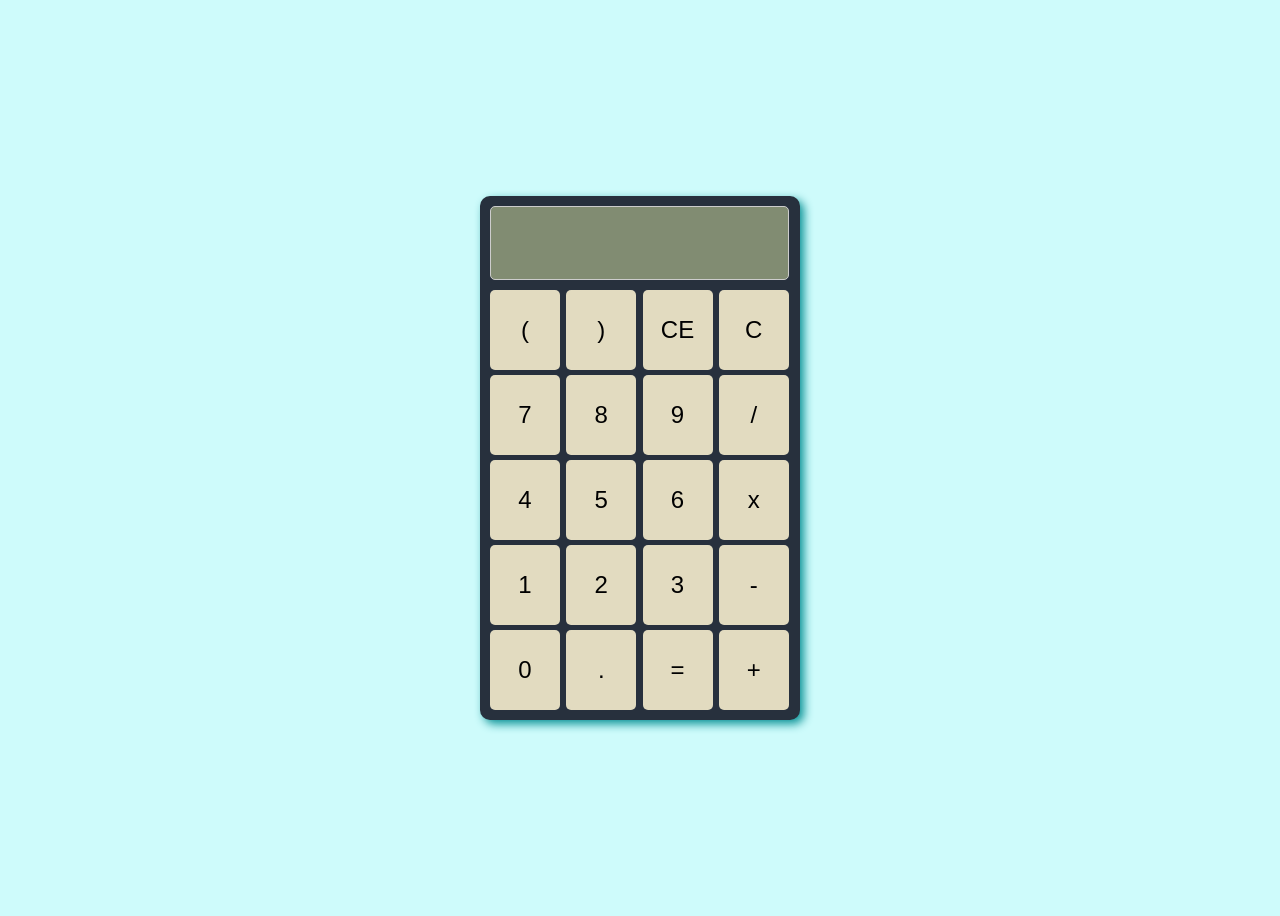
<file: Calculator/index.html>
<!DOCTYPE html>
<html lang="en">
<head>
    <meta charset="UTF-8">
    <meta name="viewport" content="width=device-width, initial-scale=1.0">
    <title>Calculator</title>
    <link rel="icon" href="cal.png" type="image/png">
    <link rel="stylesheet" href="style.css">
</head>
<body>
    <div class="parent">
        <input class="display" id="display" value="">
        <div class="btns">
            <button onclick="appendToDisplay('(')">(</button>
            <button onclick="appendToDisplay(')')">)</button>
            <button onclick="clearLastElement()">CE</button>
            <button onclick="clearDisplay()">C</button>
            <button onclick="appendToDisplay('7')">7</button>
            <button onclick="appendToDisplay('8')">8</button>
            <button onclick="appendToDisplay('9')">9</button>
            <button onclick="appendToDisplay('/')">/</button>
            <button onclick="appendToDisplay('4')">4</button>
            <button onclick="appendToDisplay('5')">5</button>
            <button onclick="appendToDisplay('6')">6</button>
            <button onclick="appendToDisplay('*')">x</button>
            <button onclick="appendToDisplay('1')">1</button>
            <button onclick="appendToDisplay('2')">2</button>
            <button onclick="appendToDisplay('3')">3</button>
            <button onclick="appendToDisplay('-')">-</button>
            <button onclick="appendToDisplay('0')">0</button>
            <button onclick="appendToDisplay('.')">.</button>
            <button onclick="calculateResult()">=</button>
            <button onclick="appendToDisplay('+')">+</button>
        </div>
    </div>
    <script src="script.js"></script>
</body>
</html>
</file>
<file: Calculator/style.css>
body{
    background-color: #cefbfb;
    display: flex;
    justify-content: center;
    align-items: center;
    min-height: 100vh;
}
.parent{
    width: 300px;
    border-radius: 10px;
    background-color: #27303d;
    padding: 10px;
    box-shadow: 4px 4px 10px #0a9296;
}
.display{
    height: 60px;
    width: 95%;
    font-size: 26px;
    text-align: right;
    padding: 6px;
    background-color: #818c72;
    border: 1px solid #ccc;
    border-radius: 5px;
    margin-bottom: 10px;
    overflow: auto;
}
.btns{
    display: grid;
    grid-template-columns: repeat(4,3fr);
    gap: 5px;
}
button{
    height: 80px;
    width: 70px;
    font-size: 24px;
    border: none;
    border-radius: 5px;
    cursor: pointer;
    background-color: #e2dbc0;
}
button:hover{
    background-color: #ca5858;
}
</file>
